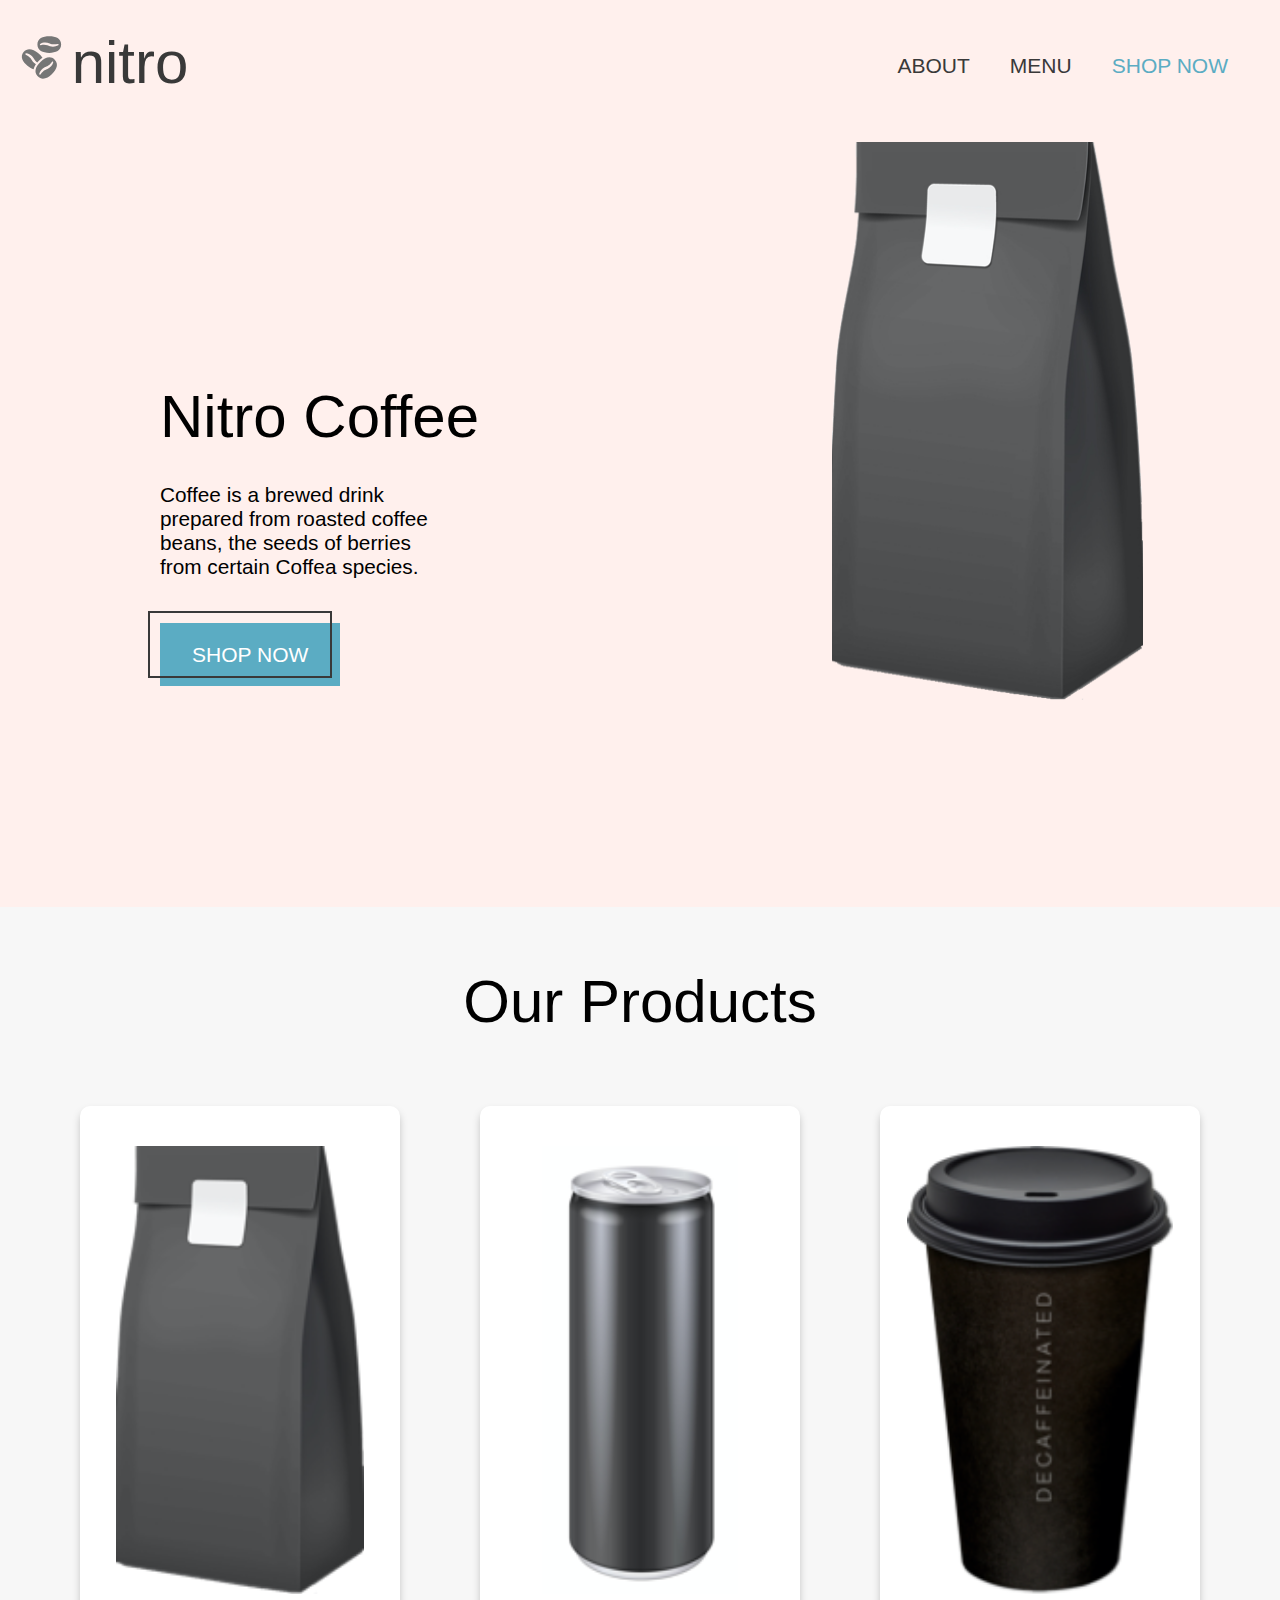
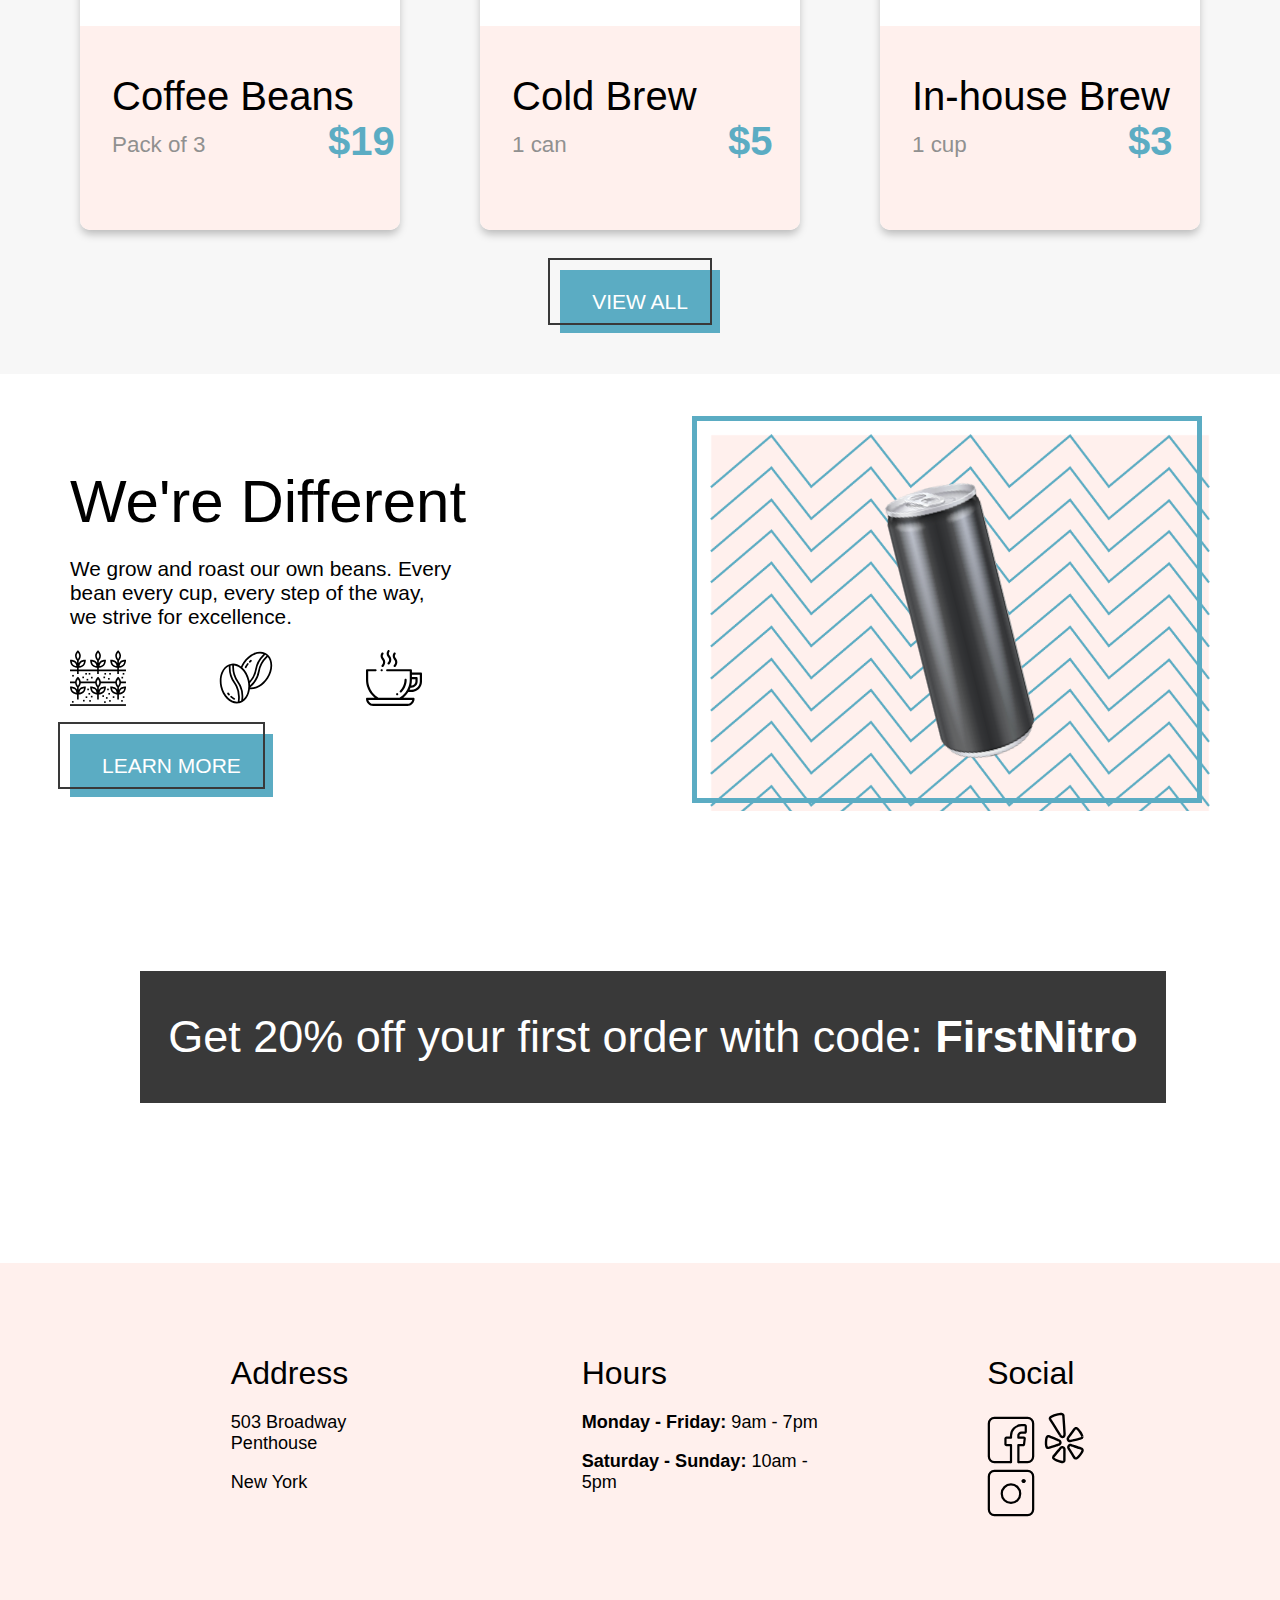
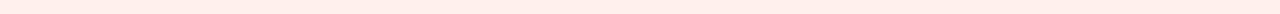
<file: index.html>
<!DOCTYPE html>
<html lang="en">
<head>
    <meta charset="UTF-8">
    <meta name="viewport" content="width=device-width, initial-scale=1.0">
    <link href="https://fonts.googleapis.com/css2?family=Open+Sans:ital,wght@0,300;0,400;0,600;0,700;1,400&display=swap" rel="stylesheet">
    <link rel="stylesheet" href="./scss_folder/landing.css">
    <title>Coffee Shop - Home</title>
</head>
<body>
 <!-- header section starting here -->   
    <header>
        <nav class="background--primary">
            <a href="./index.html">
                <img class="bean-logo" src="./assets/coffee-beans-logo-and-footer.svg" alt="coffee bean logo">
            </a>
            <h2 class="nav__header--margin"> 
                <a class="nav__header "href="./index.html">nitro</a>
            </h2>
            <ul class="nav-menu">
                <li class="nav__list">
                    <a class="nav__anchor-item" href="./index.html">ABOUT</a>
                </li>
                <li class="nav__list">
                    <a class="nav__anchor-item" href="./pages_folder/menu.html">MENU</a>
                </li>
                <li class="nav__list">
                    <a class="nav__anchor-item active" href="./pages_folder/menu.html">SHOP NOW</a>
                </li>
            </ul>
        </nav>
    </header>
<!-- header section ends here -->
<!-- main section starts here -->
    <main>
        <section class="background--primary main__section--align">
        <div class="section__div--align">
            <h1 class="main__header">
                Nitro Coffee
            </h1>
            <p class="div__paragraph">
                Coffee is a brewed drink prepared from roasted coffee beans, the seeds of berries from certain Coffea species.
            </p>
            <a class="button--primary" href="./pages_folder/menu.html">SHOP NOW</a>
        </div>
            <img class="main__image" src="./assets/coffeebeans-hero.png" alt="coffee bag">
        </section>
        <div class="background--secondary">
        <h2 class="main__title">
            Our Products
        </h2>
        <div class="section__card--align">
            <section class="section__card">
                <div class="section__img--flex">
                    <img class="section__img--size" src="./assets/coffeebeans.png" alt="coffee beans">
                </div>
                <div class="background--primary card__content--flex">
                    <h3 class="card__header card__header--align">Coffee Beans</h3>
                    <p class="product-price">$19</p>
                    <p class="card__paragraph">Pack of 3</p>
                </div>
            </section>
            <section class="section__card">
                <div class="section__img--flex">
                    <img class="section__img--size" src="./assets/coldbrew.png" alt="cold brew">
                </div>
                <div class="background--primary card__content--flex">
                    <h3 class="card__header">Cold Brew</h3>
                    <p class="product-price">$5</p>
                    <p class="card__paragraph">1 can</p>
                </div>
            </section>
            <section class="section__card">
                <div class="section__img--flex">
                    <img class="section__img--size" src="./assets/inhousebrew.png" alt="in-house brew">
                </div>
                <div class="background--primary card__content--flex">
                    <h3 class="card__header card__header--align">In-house Brew</h3>
                    <p class="product-price">$3</p>
                    <p class="card__paragraph">1 cup</p>
                </div>
            </section>
        </div>
        <div class="button__align--center">
            <a class="button--primary" href="./pages_folder/menu.html">VIEW ALL</a>
        </div>
        </div>
        <section class="section--flex">
            <div class="section__div--size">
                <h1 class="main__header">We're Different</h1>
                <p class="section__div--paragraph">We grow and roast our own beans. Every bean every cup, every step of the way, we strive for excellence.</p>
                <div class="div__icons--flex">
                    <img class="div__icons" src="./assets/planting.svg" alt="plant">
                    <img class="div__icons" src="./assets/coffee-beans.svg" alt="coffee-beans">
                    <img class="div__icons" src="./assets/coffee-cup.svg" alt="coffee-cup">
                </div>
                <a class="button--primary" href="./pages_folder/menu.html">LEARN MORE</a>
            </div>
            <div class="section__div--size section__img--background">
                <img class="section__div--img" src="./assets/tiltedcan.png" alt="tilted-can">
            </div>
        </section>
        <section class="section--discount">
            <p class="discount-text">
                Get 20% off your first order with code:<span class="font--bold"> FirstNitro</span>
            </p> 
        </section>
    </main> 
<!-- main section ends here -->
<!-- footer section starts here -->    
    <footer class="background--primary">
        <img class="footer--logo footer__img--position1" src="./assets/coffee-beans-logo-and-footer.svg" alt="">
        <section class="footer--align">
            <h3 class="footer--title">
                Address
            </h3>
            <p>
                503 Broadway Penthouse
            </p>
            <p>
                New York
            </p>
        </section>
        <section class="footer--align footer--margin">
            <h3 class="footer--title">
                Hours
            </h3>
            <p>
                <span class="font--bold">Monday - Friday:</span> 9am - 7pm
            </p>
            <p>
                <span class="font--bold">Saturday - Sunday:</span> 10am - 5pm
            </p>
        </section>
        <section class="footer--align">
            <h3 class="footer--title">
                Social
            </h3>
            <a href="https://facebook.com">
                <img class="social-media-icons" src="assets/Facebook-Icon.svg" alt="Facebook">
            </a>
            <a href="https://yelp.com">
                <img class="social-media-icons" src="assets/Yelp-Icon.svg" alt="Yelp">
            </a>
            <a href="https://instagram.com">
                <img class="social-media-icons" src="assets/Instagram-Icon.svg" alt="Instagram">
            </a>
        </section>
        <img class="footer--logo footer__img--position2" src="./assets/coffee-beans-logo-and-footer.svg" alt="">
    </footer>
<!-- footer section ends here -->  
</body>
</html>
</file>
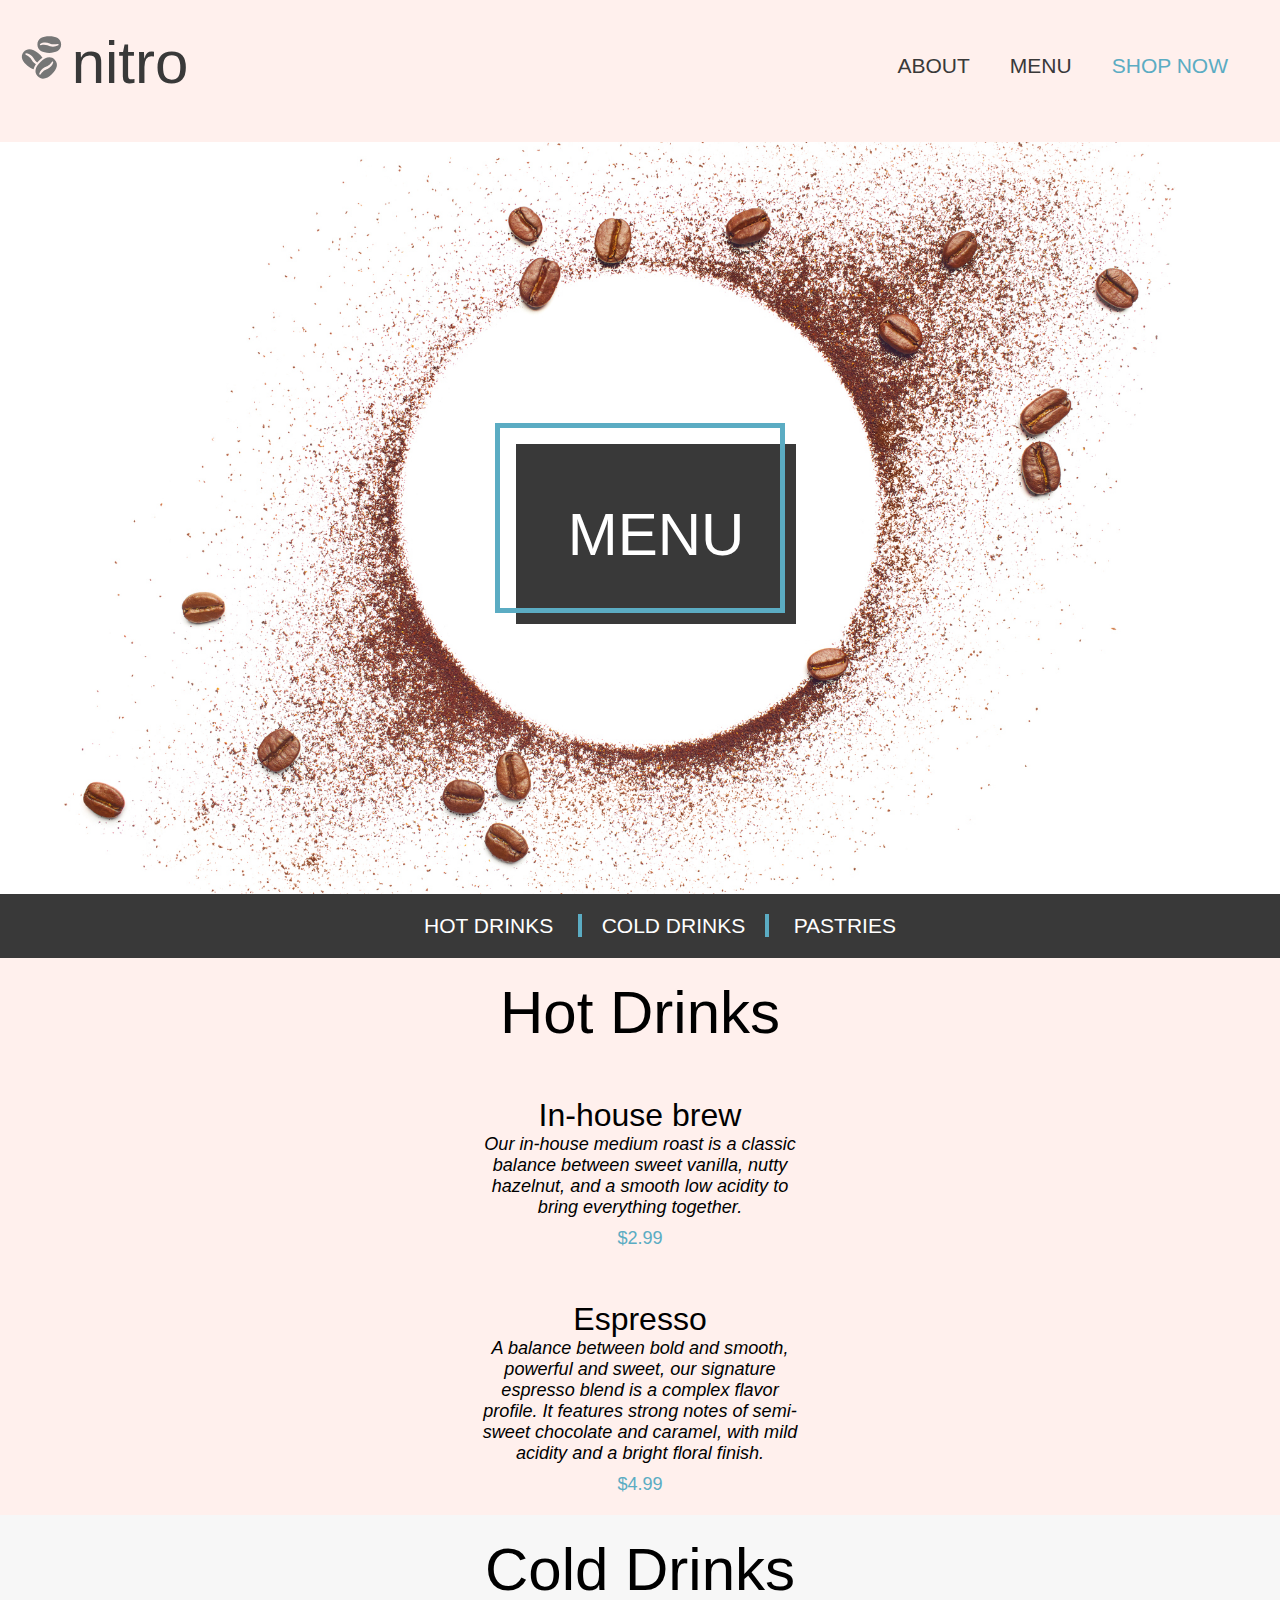
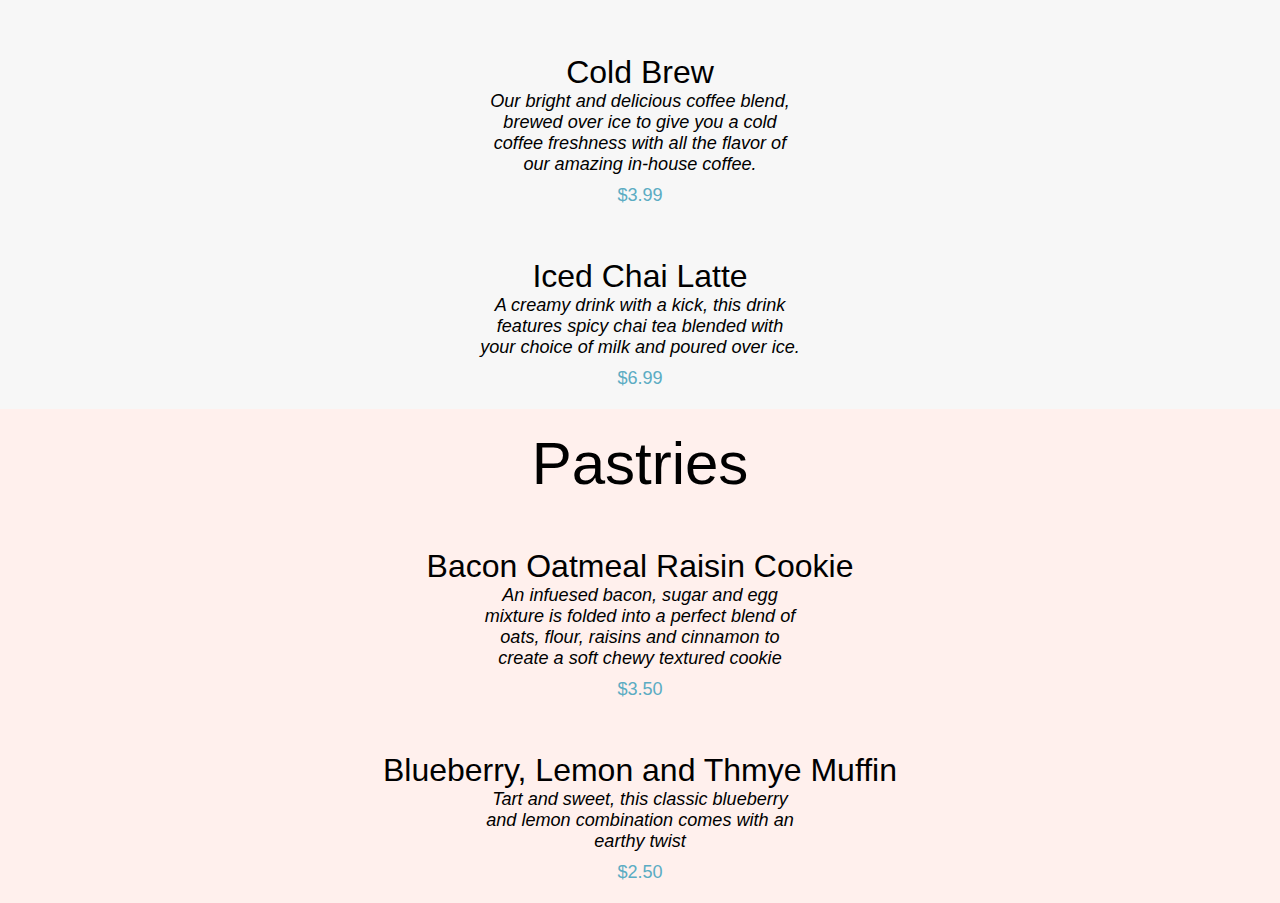
<file: pages_folder/menu.html>
<!DOCTYPE html>
<html lang="en">
    <head>
        <meta charset="UTF-8">
        <meta name="viewport" content="width=device-width, initial-scale=1.0">
        <link href="https://fonts.googleapis.com/css2?family=Open+Sans:ital,wght@0,300;0,400;0,600;0,700;1,400&display=swap" rel="stylesheet">
        <link rel="stylesheet" href="../scss_folder/menu.css">
        <title>Coffee Shop - Menu</title>
    </head>
<body>
    <header>
        <nav class="background--primary">
            <a href="../index.html">
                <img class="bean-logo" src="../assets/coffee-beans-logo-and-footer.svg" alt="coffee-bean-logo">
            </a>
            <h2 class="nav__header--margin">
                <a class="nav__header" href="../index.html">nitro</a> 
            </h2>
            <ul class="nav-menu">
                <li class="nav__list">
                    <a class="nav__anchor-item" href="../index.html">ABOUT</a>
                </li>
                <li class="nav__list">
                    <a class="nav__anchor-item" href=#menu>MENU</a>
                </li>
                <li class="nav__list">
                    <a class="nav__anchor-item active"  href=#menu>SHOP NOW</a>
                </li>
            </ul>
        </nav>
        <section class="header-image">
            <div class="header--border"></div>
            <h1 class="header-menu" id="menu">MENU</h1>
        </section>
                <ul class="header-list">
                    <li class="nav__list">
                        <a class="header-list-item" href="#hot-drinks">HOT DRINKS</a>
                    </li>
                    <li class="nav__list">
                        <a class="header-list-item header-list--border" href="#cold-drinks">COLD DRINKS</a>
                    </li>
                    <li class="nav__list">
                        <a class="header-list-item" href="#pastries">PASTRIES</a>
                    </li>
                </ul>    
    </header>
    <main>
        <section class="background--primary">
            <h2 class="menu__title" id="hot-drinks">
                Hot Drinks
            </h2>
            <h3 class="menu-item">
                In-house brew
            </h3>
            <p class="item-description">
                Our in-house medium roast is a classic balance between sweet vanilla, nutty hazelnut, and a smooth low acidity to bring everything together.
            </p>
            <p class="item-price">
                $2.99
            </p>
            <h3 class="menu-item">
                Espresso
            </h3>
            <p class="item-description">
                A balance between bold and smooth, powerful and sweet, our signature espresso blend is a complex flavor profile. It features strong notes of semi-sweet chocolate and caramel, with mild acidity and a bright floral finish.
            </p>
            <p class="item-price">
                $4.99
            </p>
        </section>
        <section class="background--secondary">
            <h2 class="menu__title" id="cold-drinks">
                Cold Drinks
            </h2>
            <h3 class="menu-item">
                Cold Brew
            </h3>
            <p class="item-description">
                Our bright and delicious coffee blend, brewed over ice to give you a cold coffee freshness with all the flavor of our amazing in-house coffee.
            </p>
            <p class="item-price">
                $3.99
            </p>
            <h3 class="menu-item">
                Iced Chai Latte
            </h3>
            <p class="item-description">
                A creamy drink with a kick, this drink features spicy chai tea blended with your choice of milk and poured over ice.
            </p>
            <p class="item-price">
                $6.99
            </p>
        </section>
        <section class="background--primary">
            <h2 class="menu__title" id="pastries">
                Pastries
            </h2>
            <h3 class="menu-item">
                Bacon Oatmeal Raisin Cookie
            </h3>
            <p class="item-description">
                An infuesed bacon, sugar and egg mixture is folded into a perfect blend of oats, flour, raisins and cinnamon to create a soft chewy textured cookie
            </p>
            <p class="item-price">
                $3.50
            </p>
            <h3 class="menu-item">
                Blueberry, Lemon and Thmye Muffin
            </h3>
            <p class="item-description">
                Tart and sweet, this classic blueberry and lemon combination comes with an earthy twist
            </p>
            <p class="item-price">
                $2.50
            </p>
        </section>
    </main>
</body>
</html>
</file>
<file: scss_folder/landing.css>
body {
  font-family: "Open-sans", sans-serif, monospace;
  font-weight: 400;
  margin: 0;
  padding: 0;
}

a {
  text-decoration: none;
}

.background--primary {
  background-color: #FFF0ED;
}

.background--secondary {
  background-color: #F7F7F7;
}

.bean-logo {
  display: inline;
  width: 4%;
  margin-left: 1rem;
  padding-top: 2rem;
}

.nav__header {
  display: inline;
  text-decoration: none;
  font-size: 3.75rem;
  font-weight: 300;
  color: #393939;
}

.nav-menu {
  position: relative;
  bottom: 4rem;
  right: 2rem;
  display: flex;
  justify-content: flex-end;
  margin-bottom: 0;
  list-style-type: none;
  font-size: 1.313rem;
}

.nav__list {
  display: inline-block;
}

.nav__anchor-item {
  text-decoration: none;
  font-size: 1.313rem;
  font-weight: 400;
  color: #393939;
  margin: 20px;
}

.active, .product-price {
  color: #5BACC3;
}

.nav__header--margin {
  margin: 60px 0;
  display: inline;
}

.font--bold {
  font-weight: 700;
}

.button--primary {
  font-size: 1.313rem;
  background-color: #5BACC3;
  color: #FFF;
  min-width: 65%;
  max-width: 80%;
  padding: 1.25rem 2rem;
  margin-top: 1rem;
  position: relative;
}

.button--primary::before {
  content: "";
  position: absolute;
  bottom: 0.5rem;
  right: 0.5rem;
  width: 100%;
  height: 100%;
  border: 2px solid #393939;
}

.button--primary:active::before {
  position: absolute;
  bottom: 0;
  right: 0;
  width: 100%;
  height: 100%;
  border: 2px solid #393939;
}

.button__align--center {
  text-align: center;
  margin: 60px 0;
  padding-bottom: 60px;
}

.discount-text {
  font-size: 2.813rem;
  color: #FFF;
  background-color: #393939;
  text-align: center;
  min-width: 60%;
  max-width: 90%;
  padding-top: 40px;
  padding-bottom: 40px;
  -webkit-animation: color-change 5s infinite;
          animation: color-change 5s infinite;
}

@-webkit-keyframes color-change {
  0% {
    background-color: black;
  }
  25% {
    background-color: #5BACC3;
  }
  50% {
    background-color: black;
  }
  75% {
    background-color: #5BACC3;
  }
  100% {
    background-color: black;
  }
}

@keyframes color-change {
  0% {
    background-color: black;
  }
  25% {
    background-color: #5BACC3;
  }
  50% {
    background-color: black;
  }
  75% {
    background-color: #5BACC3;
  }
  100% {
    background-color: black;
  }
}
.div__paragraph {
  width: 75%;
  font-size: 1.3rem;
  margin-bottom: 4rem;
  margin-top: 2rem;
}

footer {
  display: flex;
  justify-content: space-around;
  padding-bottom: 2rem;
}

.footer--align {
  display: inline-block;
  font-size: 1.13rem;
  margin: 60px 80px 60px 160px;
}

.footer--title {
  font-size: 2rem;
  font-weight: 300;
  margin-bottom: 20px;
}

.footer--margin {
  margin-left: 80px;
  margin-right: 0;
}

.main__image {
  position: absolute;
  min-height: 62%;
  max-height: 80%;
  margin-left: 65%;
}

.main__title {
  text-align: center;
  font-size: 3.75rem;
  font-weight: 300;
  margin-top: 0;
  padding-top: 60px;
  padding-bottom: 20px;
}

.main__header {
  font-size: 3.75rem;
  font-weight: 300;
  margin-top: 0;
  margin-bottom: 0;
}

.main__section--align {
  display: flex;
  flex-direction: column;
  padding-bottom: 15rem;
}

.card__content--flex {
  display: flex;
  flex-direction: column;
  padding-left: 2rem;
  padding-top: 3rem;
}

.card__header {
  margin: 0;
  font-size: 2.5rem;
  font-weight: 300;
}

.card__paragraph {
  font-size: 1.4rem;
  position: relative;
  bottom: 2rem;
  margin: 0;
  padding-bottom: 2.5rem;
  color: #909090;
}

.product-price {
  margin: 0;
  font-size: 2.5rem;
  font-weight: 700;
  position: relative;
  left: 75%;
}

.section__card {
  background-color: #FFF;
  min-width: 25%;
  max-width: 25%;
  min-height: 30%;
  max-height: 30%;
  border-radius: 10px;
  box-shadow: 0 5px 9px -1px rgba(0, 0, 0, 0.25);
  padding-top: 2.5rem;
  overflow: hidden;
}

.section__card--align {
  display: flex;
  justify-content: space-evenly;
}

.section__img--flex {
  display: flex;
  align-items: center;
  justify-content: center;
}

.section__img--size {
  height: 28rem;
  min-width: 40%;
  padding-bottom: 2rem;
}

.section--discount {
  text-align: center;
  padding-left: 140px;
  margin-top: 160px;
  margin-bottom: 160px;
}

.section__div--align {
  width: 30%;
  margin-left: 10rem;
  margin-top: 15rem;
}

.social-media-icons, .div__icons {
  min-width: 3rem;
  max-width: 3.5rem;
}

.div__icons--flex {
  display: flex;
  justify-content: space-between;
  align-content: center;
  margin-bottom: 3rem;
  width: 55%;
}

.section--flex {
  display: flex;
  justify-content: center;
  align-items: center;
}

.section__div--size {
  width: 50%;
  padding-left: -3rem;
  padding-right: -3rem;
}

.section__div--img {
  min-height: 240px;
  max-height: 550px;
  padding-top: 3rem;
  padding-bottom: 3rem;
  position: relative;
  z-index: 1;
}

.section__img--background {
  background-image: url(../assets/coldbrewbackground.png);
  background-size: cover;
  min-width: 400px;
  max-width: 500px;
  text-align: center;
  position: relative;
}

.section__div--img:hover {
  -webkit-animation: rotate 2s linear;
          animation: rotate 2s linear;
}

@-webkit-keyframes rotate {
  0% {
    transform: rotate(0deg);
  }
  50% {
    transform: rotate(180deg);
  }
  100% {
    transform: rotate(360deg);
  }
}

@keyframes rotate {
  0% {
    transform: rotate(0deg);
  }
  50% {
    transform: rotate(180deg);
  }
  100% {
    transform: rotate(360deg);
  }
}
.section__img--background:before {
  content: "";
  position: absolute;
  right: 0.5rem;
  bottom: 0.5rem;
  border: 5px solid #5BACC3;
  width: 100%;
  height: 100%;
}

.section__div--paragraph {
  width: 60%;
  font-weight: 300;
  font-size: 1.3rem;
}

.footer--logo {
  width: 6%;
  opacity: 0.25;
}

.footer__img--position1 {
  position: relative;
  bottom: 4rem;
  right: 5rem;
}

.footer__img--position2 {
  position: relative;
  left: 5rem;
  top: 2rem;
}/*# sourceMappingURL=landing.css.map */
</file>
<file: scss_folder/menu.css>
body {
  font-family: "Open-sans", sans-serif, monospace;
  font-weight: 400;
  margin: 0;
  padding: 0;
}

a {
  text-decoration: none;
}

.background--primary {
  background-color: #FFF0ED;
}

.background--secondary {
  background-color: #F7F7F7;
}

.bean-logo {
  display: inline;
  width: 4%;
  margin-left: 1rem;
  padding-top: 2rem;
}

.nav__header {
  display: inline;
  text-decoration: none;
  font-size: 3.75rem;
  font-weight: 300;
  color: #393939;
}

.nav-menu {
  position: relative;
  bottom: 4rem;
  right: 2rem;
  display: flex;
  justify-content: flex-end;
  margin-bottom: 0;
  list-style-type: none;
  font-size: 1.313rem;
}

.nav__list {
  display: inline-block;
}

.nav__anchor-item {
  text-decoration: none;
  font-size: 1.313rem;
  font-weight: 400;
  color: #393939;
  margin: 20px;
}

.active, .product-price {
  color: #5BACC3;
}

.nav__header--margin {
  margin: 60px 0;
  display: inline;
}

.header-image {
  display: flex;
  justify-content: center;
  align-items: center;
  background-image: url("../assets/coffee-circle.jpg");
  min-width: 100%;
  max-width: 100%;
  min-height: 47rem;
  max-height: 100%;
  background-position: center;
  background-size: cover;
  position: relative;
  z-index: -1;
}

.header--border {
  display: flex;
  justify-content: center;
  align-items: center;
  min-width: 17.5rem;
  max-width: 18.75rem;
  min-height: 11.25rem;
  max-height: 12.5rem;
  border: 5px solid #5BACC3;
  position: absolute;
  z-index: 3;
}

.header-menu {
  display: flex;
  justify-content: center;
  align-items: center;
  background-color: #393939;
  color: #FFF;
  font-size: 3.75rem;
  font-weight: 300;
  min-width: 17.5rem;
  max-width: 18.75rem;
  min-height: 11.25rem;
  max-height: 12.5rem;
  margin: 0;
  position: relative;
  left: 1rem;
  top: 1rem;
  z-index: 1;
}

.header-list {
  background-color: #393939;
  text-align: center;
  list-style-type: none;
  margin: 0;
  min-width: 100%;
  min-height: 100%;
  max-height: 60px;
  max-height: 80px;
  padding: 20px;
}

.header-list-item {
  padding: 0 20px;
  color: #FFF;
  text-decoration: none;
  font-size: 1.313rem;
}

.header-list--border {
  border-right: 4px solid #5BACC3;
  border-left: 4px solid #5BACC3;
}

.menu__title {
  font-size: 3.75rem;
  font-weight: 300;
  text-align: center;
  margin-top: 0;
  padding-top: 20px;
}

.menu-item {
  font-size: 2rem;
  font-weight: 300;
  text-align: center;
  margin-bottom: 0;
}

.item-description {
  font-size: 1.13rem;
  font-style: italic;
  width: 25%;
  text-align: center;
  margin: auto;
}

.item-price {
  font-size: 1.13rem;
  text-align: center;
  color: #5BACC3;
  margin-top: 10px;
  margin-bottom: 0;
  padding-bottom: 20px;
}/*# sourceMappingURL=menu.css.map */
</file>
